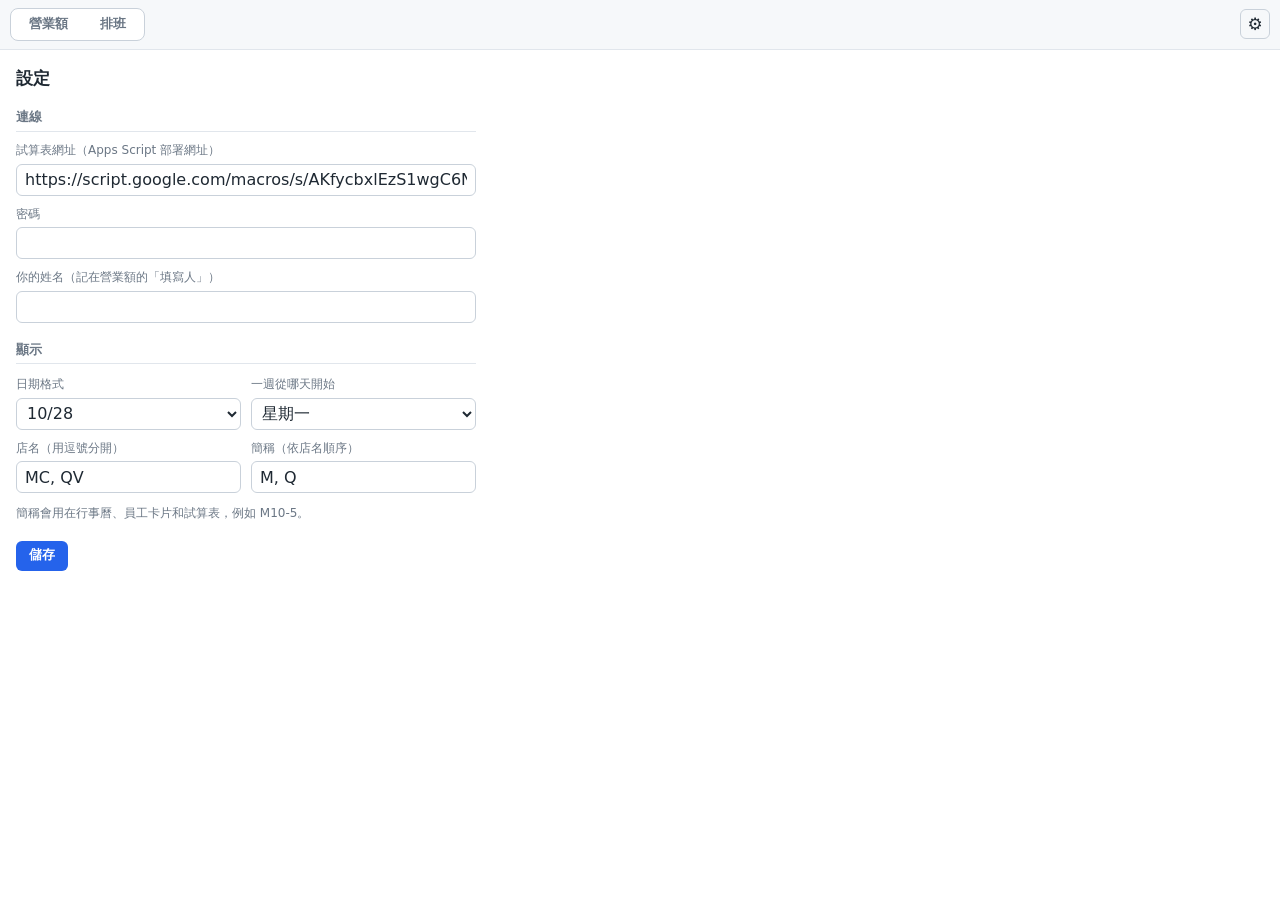
<file: index.html>
<!doctype html>
<html lang="zh-Hant">
<head>
  <meta charset="utf-8">
  <meta name="viewport" content="width=device-width, initial-scale=1, viewport-fit=cover">
  <title>營業額與排班</title>
  <meta name="apple-mobile-web-app-capable" content="yes">
  <meta name="mobile-web-app-capable" content="yes">
  <meta name="apple-mobile-web-app-status-bar-style" content="default">
  <meta name="apple-mobile-web-app-title" content="營業額排班">
  <meta name="theme-color" content="#0f766e">
  <link rel="apple-touch-icon" href="icons/icon180.png">
  <link rel="icon" href="icons/icon192.png">
  <link rel="manifest" href="manifest.webmanifest">
  <link rel="stylesheet" href="sidepanel.css">
  <link rel="stylesheet" href="mobile.css">
</head>
<body>
  <header class="apptabs" id="appTop">
    <div class="seg" id="appSeg" role="tablist">
      <button data-tab="rev" role="tab">營業額</button>
      <button data-tab="sched" role="tab">排班</button>
    </div>
    <button id="openSettings" class="icon" title="設定" aria-label="設定">⚙</button>
  </header>

  <!-- 設定 -->
  <section id="setup" class="setup" hidden>
    <h1>設定</h1>
    <h2>連線</h2>
    <label for="setUrl">試算表網址（Apps Script 部署網址）</label>
    <input id="setUrl" autocapitalize="off" autocorrect="off" spellcheck="false" type="url" placeholder="https://script.google.com/macros/s/……/exec">
    <label for="setToken">密碼</label>
    <input id="setToken" autocapitalize="off" autocorrect="off" spellcheck="false" type="password">
    <label for="setName">你的姓名（記在營業額的「填寫人」）</label>
    <input id="setName" autocapitalize="off" autocorrect="off" spellcheck="false" type="text" maxlength="20">

    <h2>顯示</h2>
    <div class="grid2">
      <div>
        <label for="setDateFmt">日期格式</label>
        <select id="setDateFmt"></select>
      </div>
      <div>
        <label for="setStartDay">一週從哪天開始</label>
        <select id="setStartDay"></select>
      </div>
    </div>
    <div class="grid2">
      <div>
        <label for="setStores">店名（用逗號分開）</label>
        <input id="setStores" type="text" placeholder="MC, QV">
      </div>
      <div>
        <label for="setStoreShort">簡稱（依店名順序）</label>
        <input id="setStoreShort" type="text" placeholder="M, Q">
      </div>
    </div>
    <p class="hint">簡稱會用在行事曆、員工卡片和試算表，例如 M10-5。</p>

    <div class="row">
      <button id="setSave" class="primary">儲存</button>
      <button id="setCancel" class="ghost" hidden>取消</button>
    </div>
    <div id="setMsg" class="msg" hidden></div>
  </section>

  <!-- 營業額 -->
  <section id="rev" class="rev" hidden>
   <div class="revwrap">
    <form id="revForm" novalidate>
      <div class="revhead">
        <h1>每日營業額</h1>
        <span class="hint">填寫人：<span id="who"></span></span>
      </div>

      <div class="datenav">
        <button type="button" id="revPrev" class="icon" title="前一天" aria-label="前一天">‹</button>
        <button type="button" id="revDateBtn" class="datebtn" title="按一下選日期">
          <span id="revDateText"></span><span id="revDateTag" class="tag" hidden></span><span class="caret">▾</span>
        </button>
        <button type="button" id="revNext" class="icon" title="後一天" aria-label="後一天">›</button>
        <button type="button" id="revToday" class="ghost" hidden>今天</button>
        <input id="date" type="date" class="hiddenpicker" tabindex="-1" aria-hidden="true">
      </div>
      <div id="revDayState" class="daystate"></div>

      <div class="row3">
        <div>
          <label for="card">Card 刷卡</label>
          <input id="card" class="amount" type="number" min="0" step="1" inputmode="numeric" placeholder="0">
        </div>
        <div>
          <label for="cash">Cash 現金</label>
          <input id="cash" class="amount" type="number" min="0" step="1" inputmode="numeric" placeholder="0">
        </div>
        <div>
          <label for="panda">Panda</label>
          <input id="panda" class="amount" type="number" min="0" step="1" inputmode="numeric" placeholder="0">
        </div>
      </div>

      <div class="total"><span>收入合計</span><strong id="total">0</strong></div>

      <label for="wage">Wage 現金支付薪資</label>
      <input id="wage" class="amount" type="number" min="0" step="1" inputmode="numeric" placeholder="0">
      <div id="wageCheck" class="wagecheck" hidden></div>

      <label for="note">備註（選填）</label>
      <textarea id="note" rows="2" placeholder="例如：下午停電提早打烊"></textarea>

      <button id="revSubmit" class="primary wide" type="submit">送出</button>
      <div id="revMsg" class="msg" hidden></div>

      <div class="recent" id="recentBox" hidden>
        <h2>你最近的記錄</h2>
        <ul id="recent"></ul>
      </div>
    </form>

    <section class="months">
      <header class="mhead">
        <div class="mnav">
          <button type="button" id="mPrev" class="icon" title="往前一個月" aria-label="往前一個月">‹</button>
          <b id="mRange"></b>
          <button type="button" id="mNext" class="icon" title="往後一個月" aria-label="往後一個月">›</button>
          <button type="button" id="mThis" class="ghost" hidden>本月</button>
        </div>
        <div class="row">
          <div class="seg small" id="mMode"><button data-mode="cal">日曆</button><button data-mode="table">表格</button></div>
          <div class="seg small" id="mCount"><button data-count="1">1 個月</button><button data-count="3">3 個月</button></div>
        </div>
      </header>
      <div id="monthList" class="mlist"></div>
    </section>
   </div>
  </section>

  <!-- 排班 -->
  <section id="sched" class="sched" hidden>
    <div class="schedmain">
      <aside class="pool">
        <div class="pooltop" id="poolTop"></div>
        <h2>員工</h2>
        <p class="hint">拖到行事曆排班・點一下編輯・<span class="eyehint">眼睛</span>可隱藏</p>
        <div id="staffList" class="staff"></div>
        <form id="addStaff" class="addstaff" autocomplete="off">
          <input id="newStaff" placeholder="新增員工" maxlength="20">
          <button class="ghost" type="submit">＋ 新增</button>
        </form>
      </aside>
      <div id="poolSplit" class="splitter" title="拖拉調整寬度，點兩下恢復"></div>

      <div class="schedright">
        <header class="caltop">
          <div id="storeFilter" class="seg small storefilter" title="依店別篩選"></div>
          <div class="weeknav">
            <button id="prevWeek" class="icon" title="上一週" aria-label="上一週">‹</button>
            <button id="weekLabel" class="weeklabel"></button>
            <button id="nextWeek" class="icon" title="下一週" aria-label="下一週">›</button>
            <button id="thisWeek" class="ghost" hidden>本週</button>
            <input id="weekPick" type="date" class="hiddenpicker" tabindex="-1" aria-hidden="true">
          </div>
          <div class="tools" id="calTools">
            <span id="saveState" class="savestate"></span>
            <select id="viewMode" title="排列方式" aria-label="排列方式">
              <option value="auto">自動</option>
              <option value="week">一週</option>
              <option value="day">單日</option>
            </select>
            <div class="menuwrap">
              <button id="menuBtn" class="icon" title="更多" aria-label="更多">⋯</button>
              <div id="menu" class="menu" hidden>
                <button data-act="exportPdf">匯出班表 PDF（給員工）</button>
                <button data-act="copyText">複製班表文字（貼到 LINE）</button>
                <button data-act="copyLastWeek">套用上週班表</button>
                <button data-act="clearWeek">清空這週</button>
                <hr>
                <button data-act="resetWidth">欄寬恢復自動</button>
                <button data-act="reload">重新從試算表讀取</button>
              </div>
            </div>
          </div>
        </header>
        <nav id="dayTabs" class="daytabs" hidden></nav>
        <section id="grid" class="grid">
          <div id="gridScroll" class="gridscroll">
            <div id="gridHead" class="gridhead"></div>
            <div id="gridBody" class="gridbody"></div>
          </div>
          <div id="footSplit" class="hsplit" title="上下拖拉調整合計的高度，點兩下恢復"></div>
          <div id="footScroll" class="footscroll">
            <div id="gridFoot" class="gridfoot"></div>
          </div>
        </section>
      </div>
    </div>

    <div id="loading" class="loading" hidden>讀取中…</div>
  </section>

  <!-- 浮動元件 -->
  <div id="pop" class="pop" hidden></div>
  <div id="toast" class="toast" hidden></div>
  <div id="dialog" class="dialogwrap" hidden>
    <div class="dialog">
      <p id="dialogText"></p>
      <div class="row end">
        <button id="dialogNo" class="ghost">取消</button>
        <button id="dialogYes" class="primary">確定</button>
      </div>
    </div>
  </div>

  <script src="chrome-shim.js"></script>
  <script src="util.js"></script>
  <script src="api.js"></script>
  <script src="revenue.js"></script>
  <script src="months.js"></script>
  <script src="schedule.js"></script>
  <script src="app.js?v=2"></script>
</body>
</html>
</file>
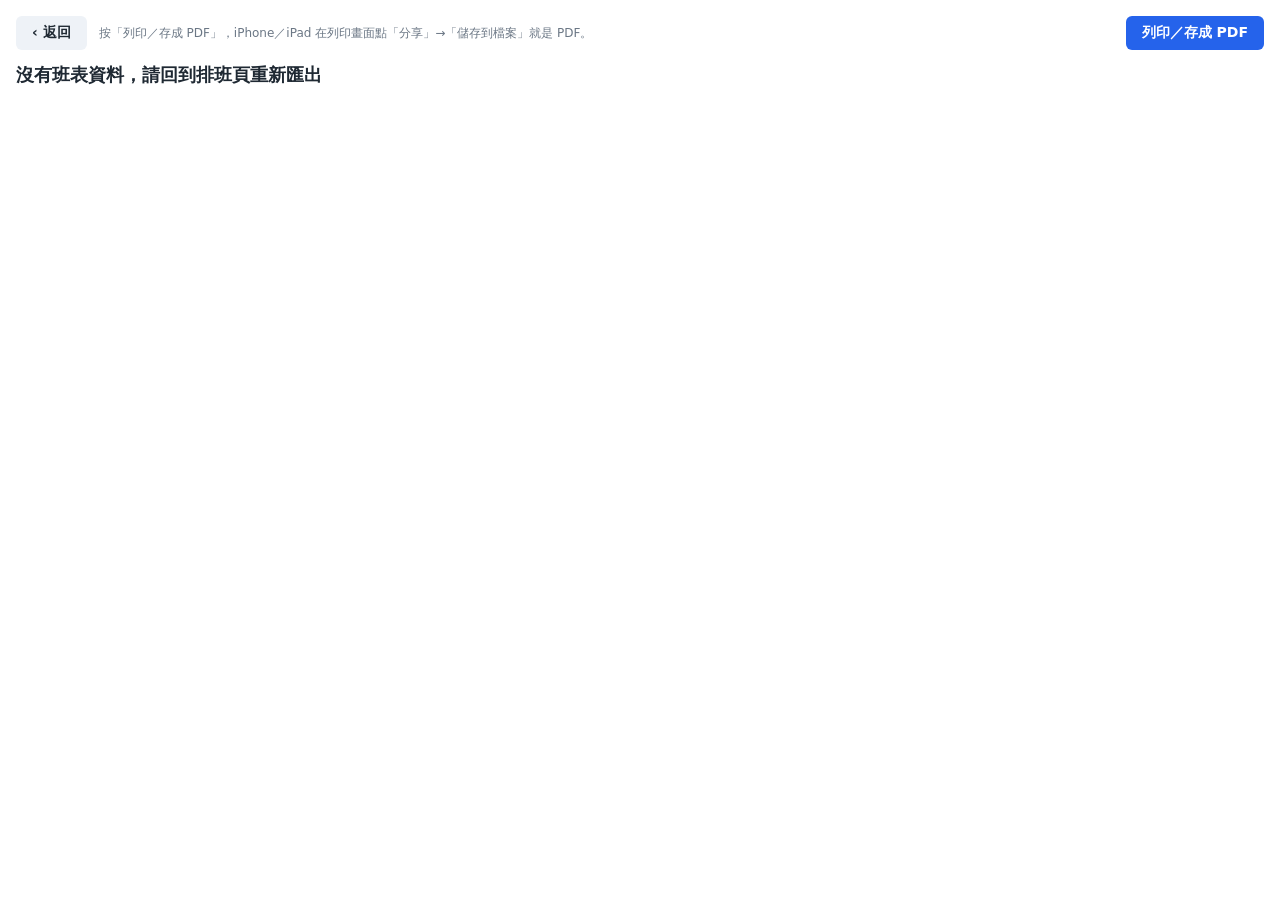
<file: print.html>
<!doctype html>
<html lang="zh-Hant">
<head>
  <meta charset="utf-8">
  <meta name="viewport" content="width=device-width, initial-scale=1">
  <title>班表</title>
  <style>
    @page { size: A4 landscape; margin: 10mm; }
    * { box-sizing: border-box; }
    body {
      margin: 0; padding: 16px; color: #1f2933; background: #fff;
      font: 12px/1.4 "Microsoft JhengHei", "PingFang TC", "Noto Sans TC", system-ui, sans-serif;
      -webkit-print-color-adjust: exact; print-color-adjust: exact;
    }
    .bar { display: flex; justify-content: space-between; align-items: center; margin-bottom: 12px; gap: 12px; }
    .bar button {
      height: 34px; padding: 0 16px; border: 0; border-radius: 6px; background: #2563eb; color: #fff;
      font: inherit; font-size: 14px; font-weight: 600; cursor: pointer;
    }
    .bar .hint { color: #6b7785; flex: 1; }
    .bar .back { background: #eef2f7; color: #1f2933; }
    .wrapx { overflow-x: auto; }
    h1 { font-size: 18px; margin: 0 0 8px; }
    .legend { display: flex; gap: 10px; margin-bottom: 8px; color: #6b7785; }
    table { width: 100%; border-collapse: collapse; table-layout: fixed; }
    th, td { border: 1px solid #b7b7b7; padding: 6px 4px; text-align: center; vertical-align: middle; }
    thead th { background: #93c47d; font-size: 12px; }
    thead th b { display: block; font-size: 14px; }
    thead th span { font-weight: 400; }
    th.name, td.name { width: 92px; text-align: left; padding-left: 8px; background: #d9ead3; font-weight: 700; font-size: 13px; }
    td { height: 34px; }
    .s { display: block; white-space: nowrap; font-size: 13px; font-weight: 600; }
    .s + .s { margin-top: 2px; }
    .tag {
      display: inline-block; font-size: 10px; font-weight: 700; border-radius: 3px; padding: 0 4px; margin-right: 3px;
      color: color-mix(in srgb, var(--c) 70%, #1f2933); background: color-mix(in srgb, var(--c) 22%, #fff);
    }
    .off { color: #cc0000; font-weight: 700; }
    tbody tr:nth-child(even) td:not(.name) { background: #fafbfc; }
    .foot { margin-top: 8px; color: #9aa5b1; font-size: 10px; text-align: right; }
    @media print { body { padding: 0; } .bar { display: none; } }
  </style>
</head>
<body>
  <div class="bar">
    <button id="backBtn" class="back">‹ 返回</button>
    <span class="hint">按「列印／存成 PDF」，iPhone／iPad 在列印畫面點「分享」→「儲存到檔案」就是 PDF。</span>
    <button id="printBtn">列印／存成 PDF</button>
  </div>
  <h1 id="title"></h1>
  <div class="legend" id="legend"></div>
  <div class="wrapx"><table>
    <thead id="head"></thead>
    <tbody id="body"></tbody>
  </table></div>
  <div class="foot" id="printed"></div>
  <script src="chrome-shim.js"></script>
  <script src="print.js"></script>
  <script>document.getElementById('backBtn').onclick = () => (history.length > 1 ? history.back() : (location.href = './'));</script>
</body>
</html>
</file>
<file: sidepanel.css>
:root {
  --bg: #ffffff;
  --panel: #f6f8fa;
  --fg: #1f2933;
  --muted: #6b7785;
  --line: #e1e6ec;
  --line-strong: #c9d1da;
  --accent: #2563eb;
  --accent-fg: #ffffff;
  --warn: #b45309;
  --warn-bg: #fff4e5;
  --err: #b42318;
  --err-bg: #fdecec;
  --ok: #15803d;
  --ok-bg: #e7f5ec;
  --shadow: 0 6px 24px rgba(15, 23, 42, .16);
  --hour: 36px;
  --gutter: 48px;
  --pool: 176px;
  --toph: 46px;
}
@media (prefers-color-scheme: dark) {
  :root {
    --bg: #17191d;
    --panel: #1f2227;
    --fg: #e6eaef;
    --muted: #98a2ad;
    --line: #2c3138;
    --line-strong: #3a4049;
    --accent: #5b8def;
    --accent-fg: #0b1220;
    --warn: #f0a35b;
    --warn-bg: #3a2a16;
    --err: #f39b93;
    --err-bg: #3b1d1b;
    --ok: #6fd08f;
    --ok-bg: #173a26;
    --shadow: 0 6px 24px rgba(0, 0, 0, .5);
  }
}
* { box-sizing: border-box; }
html, body { height: 100%; }
body {
  margin: 0; background: var(--bg); color: var(--fg);
  font: 13px/1.45 "Microsoft JhengHei", "PingFang TC", "Noto Sans TC", system-ui, sans-serif;
  overflow: hidden; display: flex; flex-direction: column; height: 100vh;
}
button, input, select, textarea { font: inherit; color: inherit; }
button { cursor: pointer; }
button:disabled { cursor: default; opacity: .45; }
[hidden] { display: none !important; }
.hint { color: var(--muted); font-size: 12px; font-weight: 400; }
.row { display: flex; gap: 8px; align-items: center; }
.row.end { justify-content: flex-end; }

/* 按鈕、輸入 */
.primary, .ghost { height: 30px; padding: 0 12px; border-radius: 6px; border: 1px solid transparent; white-space: nowrap; }
.primary { background: var(--accent); color: var(--accent-fg); font-weight: 600; }
.ghost { background: transparent; border-color: var(--line-strong); }
.ghost:hover:not(:disabled) { background: var(--panel); }
.icon {
  width: 30px; height: 30px; flex: none; border-radius: 6px; border: 1px solid var(--line-strong);
  background: transparent; font-size: 17px; line-height: 1; display: grid; place-items: center; padding: 0;
}
.icon:hover:not(:disabled) { background: var(--panel); }
select { height: 30px; border: 1px solid var(--line-strong); border-radius: 6px; background: var(--bg); padding: 0 6px; }
input, textarea { border: 1px solid var(--line-strong); border-radius: 6px; background: var(--bg); padding: 5px 8px; }
input:focus, select:focus, textarea:focus, button:focus-visible { outline: 2px solid var(--accent); outline-offset: -1px; }
.hiddenpicker { position: absolute; width: 1px; height: 1px; opacity: 0; pointer-events: none; border: 0; padding: 0; }
.seg { display: inline-flex; background: var(--bg); border: 1px solid var(--line-strong); border-radius: 8px; padding: 2px; }
.seg button { border: 0; background: transparent; padding: 4px 16px; border-radius: 6px; font-weight: 600; color: var(--muted); }
.seg button.on { background: var(--accent); color: var(--accent-fg); }
.seg.small button { padding: 3px 10px; font-weight: 500; }

/* 上方分頁 */
.apptabs {
  display: flex; align-items: center; justify-content: space-between; gap: 8px;
  padding: 8px 10px; border-bottom: 1px solid var(--line); background: var(--panel); flex: none;
}

/* 設定 */
.setup { flex: 1; overflow-y: auto; padding: 16px; }
.setup > * { max-width: 460px; }
.setup h1 { font-size: 17px; margin: 0 0 4px; }
.setup h2 { font-size: 13px; margin: 18px 0 2px; color: var(--muted); font-weight: 600; border-bottom: 1px solid var(--line); padding-bottom: 4px; }
.setup label { display: block; margin: 10px 0 4px; color: var(--muted); font-size: 12px; }
.setup input, .setup select { width: 100%; height: 32px; }
.grid2 { display: grid; grid-template-columns: 1fr 1fr; gap: 10px; }
.periods { display: flex; align-items: center; gap: 6px; flex-wrap: wrap; }
.periods select { width: auto; }
.setup .row { margin-top: 18px; }
.msg { margin-top: 10px; padding: 8px 10px; border-radius: 6px; font-size: 12px; }
.msg.ok { background: var(--ok-bg); color: var(--ok); }
.msg.err { background: var(--err-bg); color: var(--err); }
.msg.warn { background: var(--warn-bg); color: var(--warn); }
.msg .btns { display: flex; gap: 8px; margin-top: 8px; }

/* ===== 營業額 ===== */
.rev { flex: 1; overflow-y: auto; }
.rev { container: rev / inline-size; }
.revwrap { display: grid; grid-template-columns: 1fr; }
.rev form { width: 100%; max-width: 440px; margin: 0 auto; padding: 14px 16px 24px; }
/* 夠寬：左邊填寫、右邊看月份 */
@container rev (min-width: 760px) {
  .revwrap { grid-template-columns: 380px 1fr; height: 100%; }
  .rev form { max-width: none; margin: 0; border-right: 1px solid var(--line); overflow-y: auto; }
  .months { overflow-y: auto; }
}
.months { padding: 12px 14px 24px; min-width: 0; border-top: 1px solid var(--line); }
@container rev (min-width: 760px) { .months { border-top: 0; } }
.mhead { display: flex; flex-wrap: wrap; justify-content: space-between; align-items: center; gap: 8px; margin-bottom: 10px; }
.mnav { display: flex; align-items: center; gap: 6px; }
.mnav b { font-size: 15px; min-width: 0; }
.mnav .ghost { height: 30px; }
.mlist { display: grid; grid-template-columns: repeat(auto-fill, minmax(240px, 1fr)); gap: 12px; align-items: start; }
.mlist.tbl { grid-template-columns: repeat(auto-fill, minmax(340px, 1fr)); }
.mlist.one { grid-template-columns: 1fr; max-width: 640px; }
.merr { grid-column: 1 / -1; color: var(--err); background: var(--err-bg); padding: 8px 10px; border-radius: 6px; font-size: 12px; }
.month { border: 1px solid var(--line); border-radius: 10px; padding: 10px; background: var(--bg); min-width: 0; }
.month header { display: flex; justify-content: space-between; align-items: baseline; gap: 8px; }
.month h3 { margin: 0; font-size: 14px; white-space: nowrap; }
.mtot { text-align: right; line-height: 1.2; }
.mtot b { font-size: 16px; font-variant-numeric: tabular-nums; }
.mtot span { display: block; font-size: 11px; color: var(--muted); }
.msub { display: flex; flex-wrap: wrap; gap: 4px 10px; font-size: 11px; color: var(--muted); margin: 4px 0 8px; font-variant-numeric: tabular-nums; }
.mload { color: var(--muted); padding: 30px 0; text-align: center; }
.cal { display: grid; grid-template-columns: repeat(7, minmax(0, 1fr)); gap: 3px; }
.cal .cw { text-align: center; font-size: 10px; color: var(--muted); padding-bottom: 2px; }
.cd {
  position: relative; border: 1px solid var(--line); border-radius: 5px; padding: 2px 2px 3px; min-height: 38px; min-width: 0; overflow: hidden;
  background: color-mix(in srgb, var(--accent) calc(var(--lv) * 100%), var(--bg));
  display: flex; flex-direction: column; align-items: center; justify-content: space-between; cursor: pointer; font: inherit; color: inherit;
}
.cd:hover { border-color: var(--accent); }
.cd .dn { font-size: 10px; align-self: flex-start; color: var(--muted); line-height: 1.1; }
.cd .dv { max-width: 100%; overflow: hidden; font-size: 11px; font-weight: 700; font-variant-numeric: tabular-nums; line-height: 1.1; }
.cd.empty { background: repeating-linear-gradient(135deg, transparent 0 4px, color-mix(in srgb, var(--line) 70%, transparent) 4px 5px); }
.cd.future { opacity: .35; cursor: default; }
.cd.today { border-color: var(--accent); }
.cd.today .dn { color: var(--accent); font-weight: 700; }
.cd.sel { outline: 2px solid var(--accent); outline-offset: -1px; }
.tblwrap { overflow-x: auto; }
.mtable { width: 100%; border-collapse: collapse; font-size: 11px; font-variant-numeric: tabular-nums; }
.mtable th, .mtable td { padding: 3px 4px; text-align: right; border-bottom: 1px solid var(--line); white-space: nowrap; }
.mtable th { color: var(--muted); font-weight: 600; }
.mtable th:first-child, .mtable td.d { text-align: left; }
.mtable td.d span { color: var(--muted); }
.mtable td.inc { font-weight: 700; }
.mtable tbody tr { cursor: pointer; }
.mtable tbody tr:hover { background: var(--panel); }
.mtable tr.empty td { color: var(--muted); }
.mtable tr.sel { background: color-mix(in srgb, var(--accent) 12%, transparent); }
.mtable tr.today td.d { color: var(--accent); font-weight: 700; }
.mtable tfoot td { font-weight: 700; border-top: 2px solid var(--line-strong); border-bottom: 0; }
.mtable td.none { text-align: center; color: var(--muted); padding: 16px; }
.revhead { display: flex; justify-content: space-between; align-items: baseline; margin-bottom: 10px; }
.revhead h1 { font-size: 16px; margin: 0; }
.rev label { display: block; font-size: 12px; color: var(--muted); margin: 10px 0 4px; }
.rev input, .rev textarea { width: 100%; height: 36px; font-size: 14px; }
.rev textarea { height: auto; min-height: 48px; resize: vertical; }
.rev input.amount { text-align: right; font-variant-numeric: tabular-nums; }
.datenav { display: flex; align-items: center; gap: 6px; position: relative; }
.datenav .icon { height: 36px; width: 36px; }
.datebtn {
  flex: 1; min-width: 0; height: 36px; border: 1px solid var(--line-strong); border-radius: 6px; background: var(--bg);
  display: flex; align-items: center; gap: 8px; padding: 0 10px; font-size: 15px; font-weight: 600;
}
.datebtn:hover { background: var(--panel); }
.datebtn .tag { font-size: 11px; font-weight: 600; color: var(--accent); background: color-mix(in srgb, var(--accent) 12%, transparent); border-radius: 4px; padding: 1px 6px; }
.datebtn .caret { margin-left: auto; color: var(--muted); font-size: 11px; }
.datenav .ghost { height: 36px; }
.daystate { font-size: 12px; color: var(--muted); margin-top: 6px; min-height: 18px; }
.daystate.existing { color: var(--accent); }
.daystate.unknown { color: var(--err); }
.row3 { display: grid; grid-template-columns: repeat(3, 1fr); gap: 8px; }
.total {
  display: flex; justify-content: space-between; align-items: baseline; margin-top: 12px;
  padding: 10px 12px; border: 1px solid var(--line); border-radius: 8px; background: var(--panel);
}
.total strong { font-size: 22px; font-variant-numeric: tabular-nums; }
.wagecheck { margin-top: 6px; padding: 8px 10px; border-radius: 6px; font-size: 12px; background: var(--panel); border: 1px solid var(--line); }
.wagecheck.muted { color: var(--muted); }
.wagecheck.ok { background: var(--ok-bg); border-color: transparent; color: var(--ok); }
.wagecheck.warn { background: var(--warn-bg); border-color: transparent; color: var(--warn); }
.wagecheck .detail { margin-top: 4px; color: var(--fg); opacity: .85; font-variant-numeric: tabular-nums; }
.wagecheck .miss { color: var(--err); }
.wagecheck .tr { color: var(--muted); }
.primary.wide { width: 100%; height: 40px; margin-top: 14px; font-size: 14px; }
.recent { margin-top: 16px; border-top: 1px solid var(--line); padding-top: 8px; }
.recent h2 { font-size: 12px; color: var(--muted); font-weight: 400; margin: 0 0 4px; }
.recent ul { list-style: none; margin: 0; padding: 0; }
.recent li { display: flex; justify-content: space-between; padding: 4px 6px; margin: 0 -6px; border-radius: 4px; font-variant-numeric: tabular-nums; cursor: pointer; }
.recent li:hover { background: var(--panel); }

/* ===== 排班 ===== */
.sched { display: flex; flex-direction: column; flex: 1; min-height: 0; }
.schedmain { display: flex; flex: 1; min-height: 0; }

/* 行事曆上方：店別｜日期（置中）｜工具 */
.caltop {
  display: grid; grid-template-columns: 1fr auto 1fr; align-items: center; gap: 8px;
  min-height: var(--toph); padding: 0 10px; border-bottom: 1px solid var(--line); flex: none;
}
.caltop .storefilter { justify-self: start; }
.caltop .tools { justify-self: end; }
.weeknav { display: flex; align-items: center; gap: 4px; min-width: 0; position: relative; justify-self: center; }
.weeklabel {
  height: 30px; border: 1px solid var(--line-strong); border-radius: 6px; background: transparent;
  padding: 0 10px; font-weight: 700; white-space: nowrap; min-width: 0;
}
.weeklabel::after { content: " ▾"; color: var(--muted); font-size: 10px; }
.weeklabel:hover { background: var(--panel); }
.weeklabel.now { color: var(--accent); border-color: color-mix(in srgb, var(--accent) 50%, var(--line-strong)); }
.tools { display: flex; align-items: center; gap: 6px; }
.storefilter button { padding: 3px 9px; }
.storefilter button.on[style], .pop .storeseg button.on {
  background: color-mix(in srgb, var(--sc) 24%, transparent); color: color-mix(in srgb, var(--sc) 70%, var(--fg));
}
.savestate { font-size: 11px; color: var(--muted); white-space: nowrap; }
.savestate.err { color: var(--err); cursor: pointer; text-decoration: underline; }
.savestate.busy::before { content: "● "; color: var(--accent); }
.menuwrap { position: relative; }
.menu {
  position: absolute; right: 0; top: 34px; z-index: 30; min-width: 200px;
  background: var(--bg); border: 1px solid var(--line); border-radius: 8px; box-shadow: var(--shadow); padding: 4px;
}
.menu button { display: block; width: 100%; text-align: left; border: 0; background: transparent; padding: 7px 10px; border-radius: 5px; }
.menu button:hover { background: var(--panel); }
.menu hr { border: 0; border-top: 1px solid var(--line); margin: 4px 0; }
/* 窄的時候：日期一列置中，店別和工具在下一列 */
@container schedright (max-width: 520px) {
  .caltop { grid-template-columns: auto 1fr; row-gap: 6px; padding: 6px 8px; }
  .caltop .weeknav { grid-column: 1 / -1; grid-row: 1; }
  .caltop .storefilter { grid-row: 2; }
  .caltop .tools { grid-row: 2; gap: 4px; }
  .storefilter button { padding: 2px 5px; }
  .caltop { padding: 6px 6px; }
  .caltop .tools { gap: 3px; }
  .caltop .tools .icon { width: 24px; }
  #viewMode { width: 50px; padding: 0 1px; }
  .caltop { column-gap: 4px; }
}
@container schedright (max-width: 300px) {
  /* 太窄時，存檔狀態只顯示一個小點（滑過看文字） */
  .savestate { font-size: 0; width: 8px; height: 8px; border-radius: 50%; background: var(--ok); }
  .savestate:empty { background: transparent; }
  .savestate.busy { background: var(--accent); }
  .savestate.busy::before { content: none; }
  .savestate.err { background: var(--err); }
  #viewMode { width: 58px; }
}
.storefilter button, .seg button { white-space: nowrap; }

/* 左邊：員工 */
.pool {
  width: var(--pool); flex: none; background: var(--panel);
  padding: 0 8px 10px; overflow-y: auto; display: flex; flex-direction: column;
}
/* 營業額／排班 切換，和行事曆的日期那一列切齊 */
.pooltop {
  height: var(--toph); flex: none; display: flex; align-items: center; margin: 0 -8px 8px; padding: 0 8px;
  border-bottom: 1px solid var(--line); position: sticky; top: 0; background: var(--panel); z-index: 2;
}
.pooltop .seg { width: 100%; }
.pooltop .seg button { flex: 1; padding: 4px 6px; }
.pool h2 { font-size: 13px; margin: 0; }
.pool .hint { margin: 2px 0 8px; font-size: 11px; line-height: 1.35; }
.splitter {
  width: 5px; flex: none; cursor: col-resize; background: var(--panel);
  border-right: 1px solid var(--line);
}
.splitter:hover, .hsplit:hover { background: color-mix(in srgb, var(--accent) 12%, var(--panel)); }
.staff { display: flex; flex-direction: column; gap: 6px; }
.staff .empty { color: var(--muted); font-size: 12px; }
.card {
  display: grid; grid-template-columns: 22px minmax(0, 1fr); column-gap: 5px; row-gap: 3px; align-items: center;
  background: var(--bg); border: 1px solid var(--line-strong); border-left: 4px solid var(--c);
  border-radius: 6px; padding: 5px 6px 5px 4px; cursor: grab; user-select: none; touch-action: none;
}
.card:hover { border-color: var(--c); box-shadow: 0 1px 4px rgba(15, 23, 42, .12); }
.card.focus { box-shadow: 0 0 0 2px var(--c); }
.card.hid { opacity: .5; border-left-style: dashed; }
.card .eye, .card .cmode {
  width: 22px; height: 20px; border: 0; border-radius: 4px; background: transparent; padding: 0;
  color: var(--muted); display: grid; place-items: center; cursor: pointer;
}
.card .cmode { font-size: 10px; font-weight: 700; }
.card .eye:hover, .card .cmode:hover { background: var(--panel); color: var(--fg); }
.card.hid .eye { color: var(--err); }
.card .cn { display: flex; align-items: center; gap: 4px; min-width: 0; }
.card .nm { font-weight: 700; flex: 1; min-width: 0; word-break: break-all; line-height: 1.3; }
.card .cn .sbadge { margin-left: auto; }
.card .cs { font-size: 11px; color: var(--muted); font-variant-numeric: tabular-nums; line-height: 20px; }
.card .cs span, .card .cs i { white-space: nowrap; }
.card .cs i { font-style: normal; color: var(--warn); }
.card.over .cs .h { color: var(--err); font-weight: 700; }
.card .cnote { grid-column: 2; font-size: 11px; color: var(--warn); white-space: nowrap; overflow: hidden; text-overflow: ellipsis; }
.card .wk { display: grid; grid-template-columns: repeat(7, 1fr); gap: 2px; }
.card .wk span { text-align: center; font-size: 10px; line-height: 18px; border-radius: 3px; }
.card .wk span.on { background: var(--c); color: #fff; font-weight: 700; }
.card .wk span.off { background: var(--err); color: #fff; font-weight: 700; cursor: pointer; }
.card .wk span.free { color: color-mix(in srgb, var(--muted) 55%, transparent); cursor: pointer; }
.card .wk span.free:hover { background: var(--err-bg); color: var(--err); }
.card .wk span.off:hover { opacity: .8; }
.sbadge {
  flex: none; font-size: 10px; font-weight: 600; line-height: 1.5; border-radius: 3px; padding: 0 4px;
  color: color-mix(in srgb, var(--sc) 70%, var(--fg)); background: color-mix(in srgb, var(--sc) 20%, transparent);
}
.sbadge i { font-style: normal; display: none; }
.addstaff { display: flex; flex-direction: column; gap: 6px; margin-top: 10px; }
.addstaff input { width: 100%; height: 28px; }
.addstaff button { height: 28px; }

/* 右邊 */
.schedright { flex: 1; min-width: 0; display: flex; flex-direction: column; container: schedright / inline-size; }
.daytabs { display: flex; gap: 4px; padding: 6px 8px; border-bottom: 1px solid var(--line); flex: none; }
.daytabs button {
  flex: 1 1 0; min-width: 0; border: 1px solid var(--line-strong); border-radius: 6px;
  background: transparent; padding: 3px 0; line-height: 1.2;
}
.daytabs button b { display: block; font-size: 13px; }
.daytabs button span { font-size: 10px; color: var(--muted); }
.daytabs button.on { background: var(--accent); border-color: var(--accent); color: var(--accent-fg); }
.daytabs button.on span { color: inherit; opacity: .85; }
.daytabs button.today:not(.on) { border-color: var(--accent); }

.grid { flex: 1; min-height: 0; display: flex; flex-direction: column; }
.gridscroll { flex: 1; min-height: 0; overflow: auto; position: relative; }
.gridhead, .gridbody {
  display: grid; grid-template-columns: var(--tpl);
  min-width: 100%;
}
.gridhead { position: sticky; top: 0; z-index: 8; background: var(--bg); border-bottom: 1px solid var(--line); }
.gridhead .corner { position: sticky; left: 0; background: var(--bg); z-index: 1; }
.gridhead .dh { position: relative; padding: 5px 4px; text-align: center; border-left: 1px solid var(--line); line-height: 1.2; min-width: 0; }
.gridhead .dh b { display: block; font-size: 12px; white-space: nowrap; }
.gridhead .dh .cnt { font-size: 10px; color: var(--muted); }
.gridhead .dh.today b { color: var(--accent); }
.gridhead .offs { display: flex; flex-wrap: wrap; justify-content: center; gap: 2px; margin-top: 3px; }
.offchip {
  border: 0; border-radius: 3px; padding: 0 4px; font-size: 10px; font-weight: 700; line-height: 1.5;
  color: var(--err); background: var(--err-bg); max-width: 100%; overflow: hidden; text-overflow: ellipsis; white-space: nowrap;
}
.offchip:hover { text-decoration: line-through; }
.colrz { position: absolute; top: 0; bottom: 0; right: -4px; width: 8px; cursor: col-resize; z-index: 2; }
.colrz:hover { background: color-mix(in srgb, var(--accent) 35%, transparent); }
.gutter { position: sticky; left: 0; z-index: 7; background: var(--bg); }
.gutter .hl {
  position: absolute; left: 0; right: 6px; text-align: right; font-size: 10px; line-height: 1; padding-top: 3px;
  color: var(--muted); font-variant-numeric: tabular-nums;
}
.col {
  position: relative; border-left: 1px solid var(--line); min-width: 0;
  background-image:
    linear-gradient(to bottom, var(--line) 1px, transparent 1px),
    linear-gradient(to bottom, transparent calc(var(--hour) / 2), color-mix(in srgb, var(--line) 55%, transparent) calc(var(--hour) / 2), color-mix(in srgb, var(--line) 55%, transparent) calc(var(--hour) / 2 + 1px), transparent calc(var(--hour) / 2 + 1px));
  background-size: 100% var(--hour);
}
.col.drop { background-color: color-mix(in srgb, var(--accent) 7%, transparent); }

/* 班 */
.shift {
  position: absolute; border-radius: 5px; padding: 3px 2px 3px 4px; overflow: hidden;
  background: color-mix(in srgb, var(--c) 20%, var(--bg));
  border: 1px solid color-mix(in srgb, var(--c) 55%, transparent);
  border-left: 3px solid var(--c);
  cursor: grab; user-select: none; touch-action: none; font-size: 11px; line-height: 1.25;
  container-type: inline-size;
}
.shift:hover { box-shadow: 0 1px 6px rgba(15, 23, 42, .18); z-index: 3; }
.shift::after {
  content: ""; position: absolute; left: 50%; bottom: 2px; width: 14px; height: 2px; margin-left: -7px;
  border-radius: 1px; background: var(--c); opacity: 0;
}
.shift:hover::after { opacity: .8; }
.shift { display: flex; flex-direction: column; }
.shift .st { position: absolute; top: 3px; right: 3px; font-size: 9px; padding: 0 3px; }
.shift .st + .n { padding-right: 24px; }
.shift .st b { font-weight: 600; }
.shift .n { font-weight: 700; font-size: 12px; line-height: 1.2; white-space: nowrap; overflow: hidden; text-overflow: ellipsis; }
.shift .t { color: color-mix(in srgb, var(--fg) 75%, transparent); font-variant-numeric: tabular-nums; line-height: 1.2; overflow: hidden; }
.shift .t span { display: inline-block; white-space: nowrap; }
.shift .note { white-space: nowrap; overflow: hidden; text-overflow: ellipsis; font-style: italic; color: color-mix(in srgb, var(--fg) 70%, transparent); }
.shift.short .t, .shift.short .note { display: none; }
.shift.dim { opacity: .28; }
.shift.dragging { opacity: .3; }
.shift.conflict { border-color: var(--err); box-shadow: 0 0 0 1px var(--err) inset; }
.shift .warn {
  position: absolute; right: 2px; bottom: 5px; font-size: 10px; font-weight: 700; line-height: 1.3;
  color: var(--warn); background: var(--warn-bg); border-radius: 3px; padding: 0 3px;
}
.shift.conflict .warn { color: var(--err); background: var(--err-bg); }
@container (max-width: 64px) {
  /* 窄的方塊：店別標籤移到時間下面，名字不被擋住 */
  .shift .st { position: static; order: 3; align-self: flex-start; margin-top: 2px; }
  .shift .st + .n { padding-right: 0; }
  .shift .st b { display: none; }
  .shift .st i { display: inline; }
}
@container (max-width: 56px) {
  .shift .t { font-size: 9px; letter-spacing: -.2px; }
  .shift .warn { font-size: 0; padding: 0; width: 12px; height: 12px; border-radius: 50%; text-align: center; }
  .shift .warn::after { content: "!"; font-size: 9px; line-height: 12px; }
}
@container (max-width: 26px) { .shift .t { display: none; } }
.preview {
  position: absolute; left: 2px; right: 2px; border-radius: 5px; pointer-events: none; z-index: 5;
  background: color-mix(in srgb, var(--c) 30%, transparent);
  border: 2px dashed var(--c); font-size: 11px; font-weight: 700; padding: 2px 4px; color: var(--fg);
  overflow: hidden;
}
.preview.offday { border-color: var(--err); background: color-mix(in srgb, var(--err) 18%, transparent); }
.ghostchip {
  position: fixed; z-index: 50; pointer-events: none; transform: translate(-50%, -50%);
  padding: 3px 10px; border-radius: 14px; background: var(--c); color: #fff; font-weight: 700;
  box-shadow: var(--shadow); font-size: 12px;
}
.nowline { position: absolute; left: 0; right: 0; height: 0; border-top: 2px solid var(--err); z-index: 4; pointer-events: none; }

/* 每天底部合計（獨立區塊，可上下拉高度） */
.hsplit { height: 5px; flex: none; cursor: row-resize; background: var(--panel); border-top: 1px solid var(--line-strong); }
.footscroll { flex: none; overflow-y: auto; overflow-x: hidden; background: var(--panel); scrollbar-gutter: stable; }
.gridscroll { scrollbar-gutter: stable; }
.gridfoot { display: grid; grid-template-columns: var(--tpl); min-width: 100%; min-height: 100%; }
.foot { border-left: 1px solid var(--line); padding: 4px 5px 8px; font-size: 11px; line-height: 1.35; min-width: 0; }
.foot.gfoot {
  position: sticky; left: 0; z-index: 2; background: var(--panel); border-left: 0; padding: 4px 2px;
  display: flex; flex-direction: column; align-items: center; gap: 4px; color: var(--muted);
}
.foot.gfoot b { font-size: 11px; }
.footmode { flex-direction: column; padding: 1px; }
.footmode button { padding: 1px 6px; font-size: 11px; }
.foot .fr { display: flex; justify-content: space-between; align-items: baseline; gap: 4px; }
.foot .fr.hid { opacity: .45; }
.foot .fn { min-width: 0; overflow: hidden; text-overflow: ellipsis; white-space: nowrap; }
.foot .fv { flex: none; color: var(--muted); font-variant-numeric: tabular-nums; }
.foot .fsum.top { border-bottom: 1px solid var(--line-strong); margin-bottom: 3px; padding-bottom: 3px; }
.foot .fs .fn { overflow: visible; }
.foot .ftot { font-weight: 700; }
.foot .ftot .fv { color: var(--fg); }
.foot .fempty { color: var(--muted); }
.dot { transform: translateY(-1px); }
.foot .fv { color: var(--muted); font-variant-numeric: tabular-nums; white-space: nowrap; overflow: hidden; text-overflow: ellipsis; padding-left: 9px; }
.foot .ft { border-top: 1px solid var(--line-strong); margin-top: 4px; padding-top: 4px; font-weight: 700; font-variant-numeric: tabular-nums; }
.foot .ft div { white-space: nowrap; overflow: hidden; text-overflow: ellipsis; }
.foot .fempty { color: var(--muted); }
.dot { width: 6px; height: 6px; border-radius: 50%; background: var(--c); flex: none; display: inline-block; }

/* 浮出視窗 */
.pop {
  position: fixed; z-index: 40; width: 264px; max-height: calc(100vh - 12px); overflow-y: auto; background: var(--bg); border: 1px solid var(--line);
  border-radius: 10px; box-shadow: var(--shadow); padding: 10px 12px;
}
.pop h3 { margin: 0 0 6px; font-size: 13px; display: flex; align-items: center; gap: 6px; }
.pop h3 .dot { width: 10px; height: 10px; }
.pop label { display: block; font-size: 11px; color: var(--muted); margin: 8px 0 3px; }
.pop .two { display: grid; grid-template-columns: 1fr auto 1fr; gap: 6px; align-items: center; }
.pop .two2 { display: grid; grid-template-columns: 1fr auto; gap: 8px; align-items: end; }
.pop select, .pop input { width: 100%; height: 28px; }
.pop .sum { font-size: 12px; color: var(--muted); margin-top: 4px; }
.pop .sum.warn { color: var(--warn); }
.pop .foot2 { display: flex; justify-content: space-between; gap: 6px; margin-top: 12px; }
.pop .foot2 button { height: 28px; padding: 0 8px; }
.pop .danger { color: var(--err); border-color: color-mix(in srgb, var(--err) 45%, transparent); }
.pop textarea { width: 100%; resize: vertical; min-height: 44px; }
.pop .two3 { display: grid; grid-template-columns: 1fr 1fr; gap: 6px; }
.pop .pre { display: flex; align-items: center; border: 1px solid var(--line-strong); border-radius: 6px; overflow: hidden; }
.pop .pre span { white-space: nowrap; font-size: 11px; color: var(--muted); padding: 0 6px; background: var(--panel); align-self: stretch; display: grid; place-items: center; }
.pop .pre input { border: 0; border-radius: 0; text-align: right; }
.colorbtn { width: 22px; height: 22px; border-radius: 50%; border: 2px solid var(--line-strong); padding: 0; background: var(--c); display: grid; place-items: center; }
.colorbtn .dot { display: none; }
.colorbtn:hover { border-color: var(--fg); }
.palette { display: grid; grid-template-columns: repeat(9, 1fr); gap: 5px; padding: 8px; margin: 2px 0 6px; border: 1px solid var(--line); border-radius: 8px; background: var(--panel); }
.palette button { width: 20px; height: 20px; justify-self: center; border-radius: 50%; border: 2px solid transparent; background: var(--c); padding: 0; }
.palette button.on { border-color: var(--fg); box-shadow: 0 0 0 1px var(--bg) inset; }
.palette .custom { grid-column: span 3; display: flex; align-items: center; gap: 4px; font-size: 11px; color: var(--muted); margin: 0; cursor: pointer; }
.palette .custom input { width: 22px; height: 22px; padding: 0; border: 0; background: transparent; }
.offdays { display: grid; grid-template-columns: repeat(7, 1fr); gap: 3px; }
.offdays button { border: 1px solid var(--line-strong); border-radius: 5px; background: transparent; padding: 2px 0; line-height: 1.15; }
.offdays button b { display: block; font-size: 12px; }
.offdays button span { font-size: 9px; color: var(--muted); }
.offdays button.on { background: var(--err); border-color: var(--err); color: #fff; }
.offdays button.on span { color: inherit; }

/* 提示列、對話框 */
.toast {
  position: fixed; left: 50%; bottom: 14px; transform: translateX(-50%); z-index: 60;
  background: #1f2933; color: #fff; border-radius: 8px; padding: 8px 12px; box-shadow: var(--shadow);
  display: flex; gap: 12px; align-items: center; max-width: calc(100% - 24px); font-size: 12px;
}
.toast button { background: transparent; border: 0; color: #9cc0ff; font-weight: 700; padding: 0; }
.dialogwrap { position: fixed; inset: 0; z-index: 70; background: rgba(15, 23, 42, .35); display: grid; place-items: center; padding: 16px; }
.dialog { background: var(--bg); border-radius: 10px; box-shadow: var(--shadow); padding: 16px; width: 100%; max-width: 320px; }
.dialog p { margin: 0 0 14px; white-space: pre-line; }
.loading {
  position: fixed; top: 100px; left: 50%; transform: translateX(-50%); z-index: 20;
  background: var(--bg); border: 1px solid var(--line); border-radius: 14px; padding: 3px 12px;
  box-shadow: var(--shadow); font-size: 12px; color: var(--muted);
}

/* 很窄的側邊欄 */
@media (max-width: 400px) {
  :root { --gutter: 42px; }
}
</file>
<file: mobile.css>
/* 手機／iPad 網頁版的補充樣式 */
html, body { height: 100%; }
body {
  height: 100dvh;
  /* 主畫面全螢幕時，避開瀏海和底部橫條 */
  padding: env(safe-area-inset-top) env(safe-area-inset-right) env(safe-area-inset-bottom) env(safe-area-inset-left);
  -webkit-text-size-adjust: 100%;
  -webkit-tap-highlight-color: transparent;
  overscroll-behavior: none;
}
/* iOS 輸入框字小於 16px 會自動放大畫面，所以輸入框統一 16px */
input, select, textarea { font-size: 16px; }
.pop { max-height: calc(100dvh - 12px); }

/* 觸控：按鈕大一點 */
@media (pointer: coarse) {
  .icon { width: 36px; height: 36px; }
  .card .eye, .card .cmode { width: 28px; height: 26px; }
  .card { grid-template-columns: 28px minmax(0, 1fr); }
  .card .wk span { line-height: 24px; font-size: 11px; }
  .seg button { padding: 6px 14px; }
  .menu button { padding: 11px 12px; }
  .colrz { right: -8px; width: 16px; }
  .hsplit { height: 12px; }
  .splitter { width: 10px; }
}

/* 手機：員工列表固定寬度、工具列精簡 */
@media (max-width: 600px) {
  .pool { width: 152px !important; padding-left: 6px; padding-right: 6px; }
  .pool .hint { display: none; }
  .splitter { display: none; }
  .card { grid-template-columns: 24px minmax(0, 1fr); column-gap: 3px; padding-right: 4px; }
  .card .eye, .card .cmode { width: 24px; }
  .card .wk { gap: 1px; }
  .card .wk span { font-size: 10px; }
  #viewMode { display: none; }            /* 手機自動切成單日 */
  .caltop .tools { gap: 4px; }
  .caltop .tools .icon { width: 32px; height: 32px; }
  .daytabs { gap: 2px; padding: 4px; }
  .daytabs button b { font-size: 11px; }
  .daytabs button span { font-size: 10px; }
}
</file>
